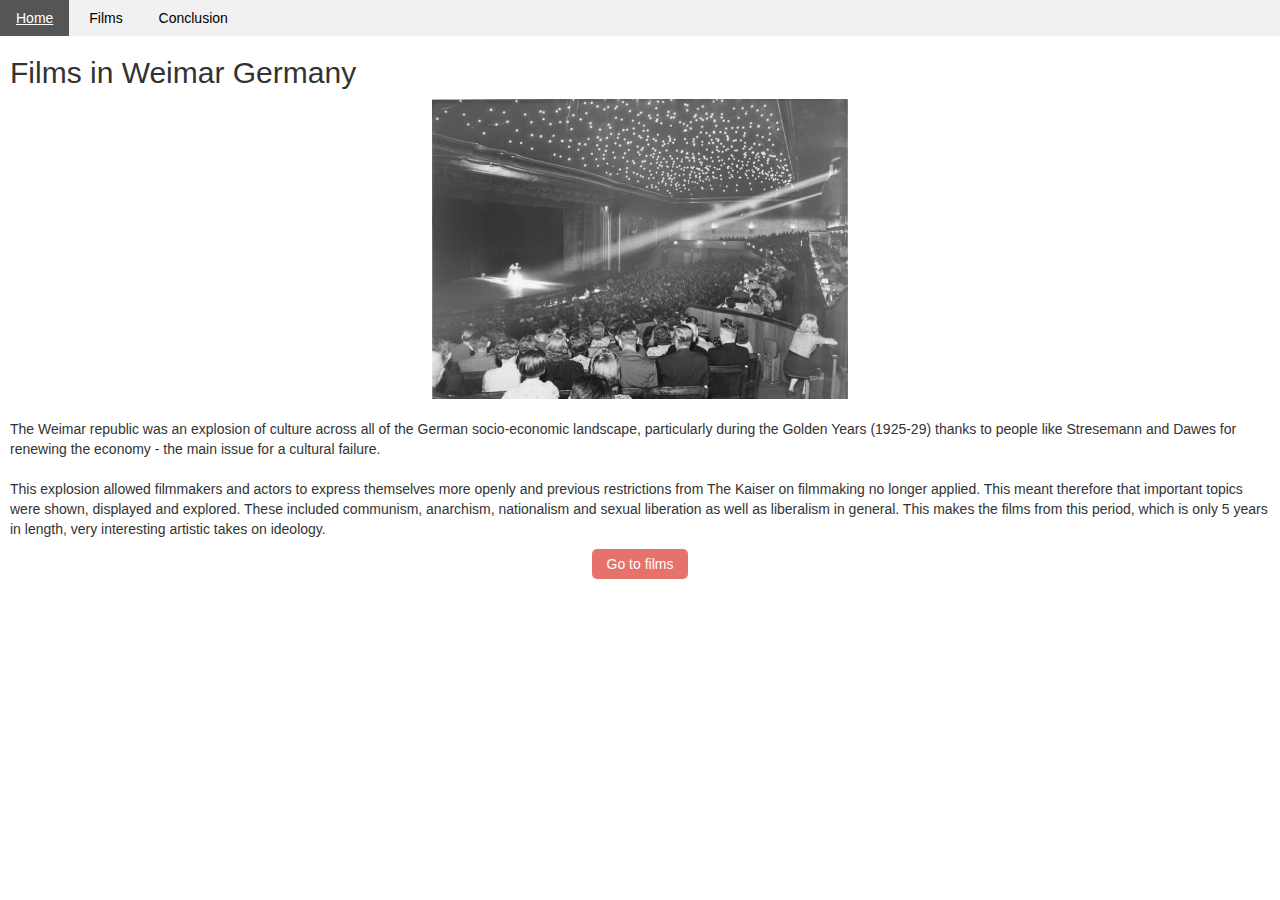
<file: index.html>
<!DOCTYPE html>
<html>
  <head>
    <link rel="stylesheet" type="text/css" href="css/bootstrap.min.css">
    <link rel="stylesheet" type="text/css" href="css/style.css">
    <title>Films in Weimar Germany</title>
    <link rel="shortcut icon" href="favicon.ico" />
  </head>
<body>
    <ul>
      <li><a href="index.html">Home</a></li>
      <li><a href="films.html">Films</a></li>
      <li><a href="conclusion.html">Conclusion</a></li>
    </ul>
  <div class="padding">
  <!-- ******** content ************ -->
  <h2>Films in Weimar Germany</h2>
  <div class="center"><img src="imgs/cinema.jpg" style="height:300px"/></div><br />
    <p>The Weimar republic was an explosion of culture across all of the German socio-economic landscape, particularly during the Golden Years (1925-29) thanks to people like Stresemann and Dawes for renewing the economy - the main issue for a cultural failure. 
<br /><br />
This explosion allowed filmmakers and actors to express themselves more openly and previous restrictions from The Kaiser on filmmaking no longer applied. This meant therefore that important topics were shown, displayed and explored. These included communism, anarchism, nationalism and sexual liberation as well as liberalism in general. This makes the films from this period, which is only 5 years in length, very interesting artistic takes on ideology.
</p>
  <!-- ******** content ************ -->
  <div class="center">
    <form action="films.html">
      <button type="submit">Go to films</button>
    </form>
  </div>
</div>
</body>
</html>
</file>
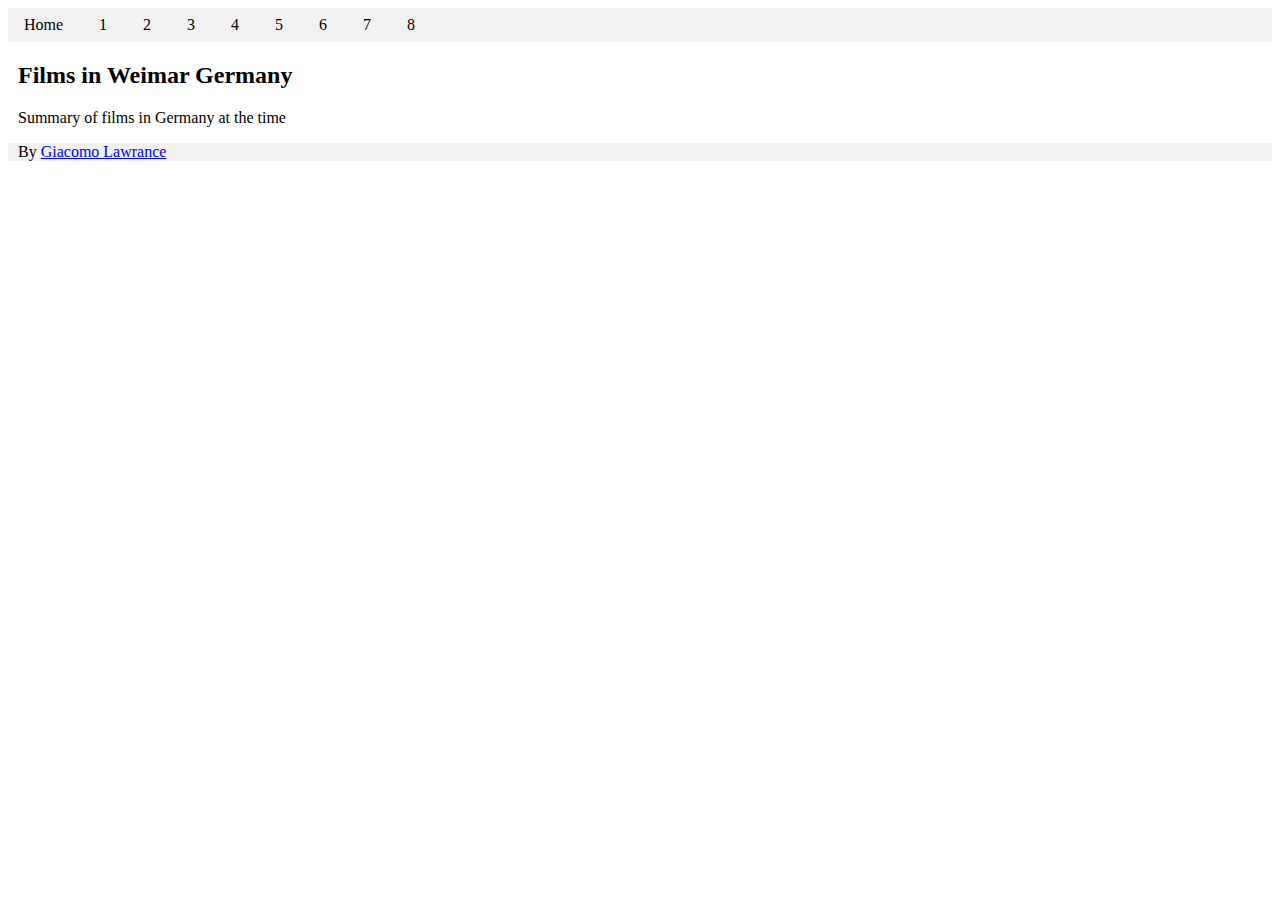
<file: 1.html>
<!DOCTYPE html>
<html>
  <head>
    <link rel="stylesheet" type="text/css" href="style.css">
    <title>Films in Weimar Germany</title>
  </head>
<body>
    <ul>
      <li><a href="index.html">Home</a></li>
      <li><a href="1.html">1</a></li>
      <li><a href="2.html">2</a></li>
      <li><a href="3.html">3</a></li>
      <li><a href="4.html">4</a></li>
      <li><a href="5.html">5</a></li>
      <li><a href="6.html">6</a></li>
      <li><a href="7.html">7</a></li>
      <li><a href="8.html">8</a></li>
    </ul>
  <div class="padding">
  <!-- ******** content ************ -->
  <h2>Films in Weimar Germany</h2>
    <p>Summary of films in Germany at the time</p>
  <!-- ******** content ************ -->
  </div>
  </body>
  <footer>
    <p class="padding">By <a href="http://giacomolaw.me/" target="_blank">Giacomo Lawrance</a></p>
  </footer>
</html>
</file>
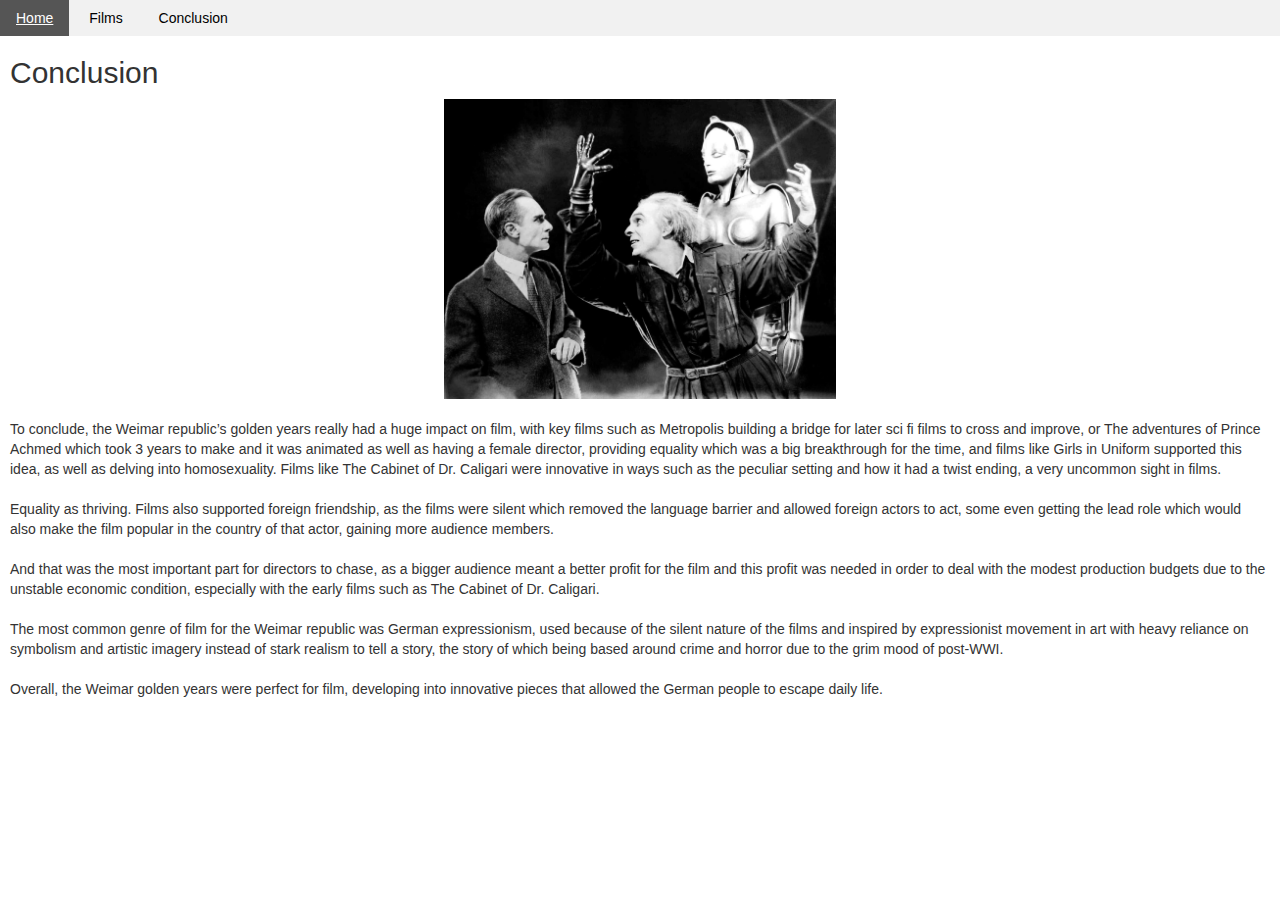
<file: conclusion.html>
<!DOCTYPE html>
<html>
  <head>
    <link rel="stylesheet" type="text/css" href="css/bootstrap.min.css">
    <link rel="stylesheet" type="text/css" href="css/style.css">
    <title>Conclusion - Films in Weimar Germany</title>
    <link rel="shortcut icon" href="favicon.ico" />
  </head>
<body>
    <ul>
      <li><a href="index.html">Home</a></li>
      <li><a href="films.html">Films</a></li>
      <li><a href="conclusion.html">Conclusion</a></li>
    </ul>
  <div class="padding">
  <!-- ******** content ************ -->
  <h2>Conclusion</h2>
  <div class="center"><img src="imgs/conclusion.jpg" style="height:300px"/></div><br />  
  <p>To conclude, the Weimar republic’s golden years really had a huge impact on film, with key films such as Metropolis building a bridge for later sci fi films to cross and improve, or The adventures of Prince Achmed which took 3 years to make and it was animated as well as having a female director, providing equality which was a big breakthrough for the time, and films like Girls in Uniform supported this idea, as well as delving into homosexuality. Films like The Cabinet of Dr. Caligari were innovative in ways such as the peculiar setting and how it had a twist ending, a very uncommon sight in films.
    <br /><br />
Equality as thriving. Films also supported foreign friendship, as the films were silent which removed the language barrier and allowed foreign actors to act, some even getting the lead role which would also make the film popular in the country of that actor, gaining more audience members. 
<br /><br />
And that was the most important part for directors to chase, as a bigger audience meant a better profit for the film and this profit was needed in order to deal with the modest production budgets due to the unstable economic condition, especially with the early films such as The Cabinet of Dr. Caligari. 
<br /><br />
The most common genre of film for the Weimar republic was German expressionism, used because of the silent nature of the films and inspired by expressionist movement in art with heavy reliance on symbolism and artistic imagery instead of stark realism to tell a story, the story of which being based around crime and horror due to the grim mood of post-WWI.
<br /><br />
Overall, the Weimar golden years were perfect for film, developing into innovative pieces that allowed the German people to escape daily life.</p>
  <!-- ******** content ************ -->
  </div>
  </body>
</html>
</file>
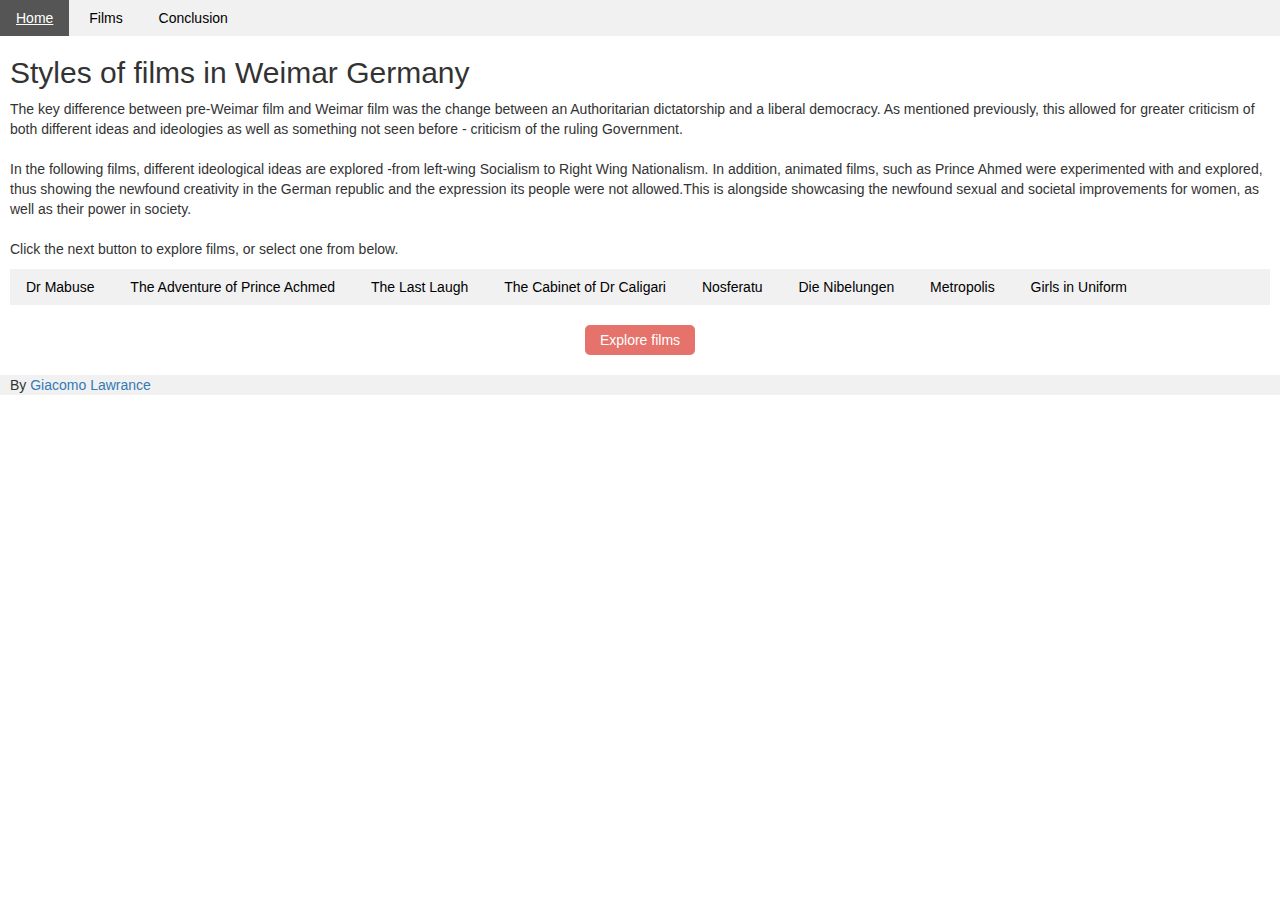
<file: films.html>
<!DOCTYPE html>
<html>
  <head>
    <link rel="stylesheet" type="text/css" href="css/bootstrap.min.css">
    <link rel="stylesheet" type="text/css" href="css/style.css">
    <title>Introduction - Films in Weimar Germany</title>
    <link rel="shortcut icon" href="favicon.ico" />
  </head>
<body>
    <ul>
      <li><a href="index.html">Home</a></li>
      <li><a href="films.html">Films</a></li>
      <li><a href="conclusion.html">Conclusion</a></li>
    </ul>
  <div class="padding">
  <!-- ******** content ************ -->
  <h2>Styles of films in Weimar Germany</h2>
    <p>The key difference between pre-Weimar film and Weimar film was the change between an Authoritarian dictatorship and a liberal democracy. As mentioned previously, this allowed for greater criticism of both different ideas and ideologies as well as something not seen before - criticism of the ruling Government. 
<br /><br />
In the following films, different ideological ideas are explored -from left-wing Socialism to Right Wing Nationalism. In addition, animated films, such as Prince Ahmed were experimented with and explored, thus showing the newfound creativity in the German republic and the expression its people were not allowed.This is alongside showcasing the newfound sexual and societal improvements for women, as well as their power in society. 
<br /><br />
      Click the next button to explore films, or select one from below.</p>
  <ul> 
      <li><a href="film/1mabuse.html">Dr Mabuse</a></li>
      <li><a href="film/2adventure.html">The Adventure of Prince Achmed</a></li>
      <li><a href="film/3laugh.html">The Last Laugh</a></li>
    <li><a href="film/4cabinet.html">The Cabinet of Dr Caligari</a></li>
    <li><a href="film/5nosferatu.html">Nosferatu</a></li>
    <li><a href="film/6die.html">Die Nibelungen</a></li>
    <li><a href="film/7metropolis.html">Metropolis</a></li>
    <li><a href="film/8uniform.html">Girls in Uniform</a></li>
    </ul>
    <br />
<div class="center">
  <form action="film/1mabuse.html">
    <button type="submit">Explore films</button>
  </form>
</div>
<br />
  <!-- ******** content ************ -->
  </div>
  </body>
  <footer>
    <p class="padding">By <a href="http://giacomolaw.me/" target="_blank">Giacomo Lawrance</a></p>
  </footer>
</html>
</file>
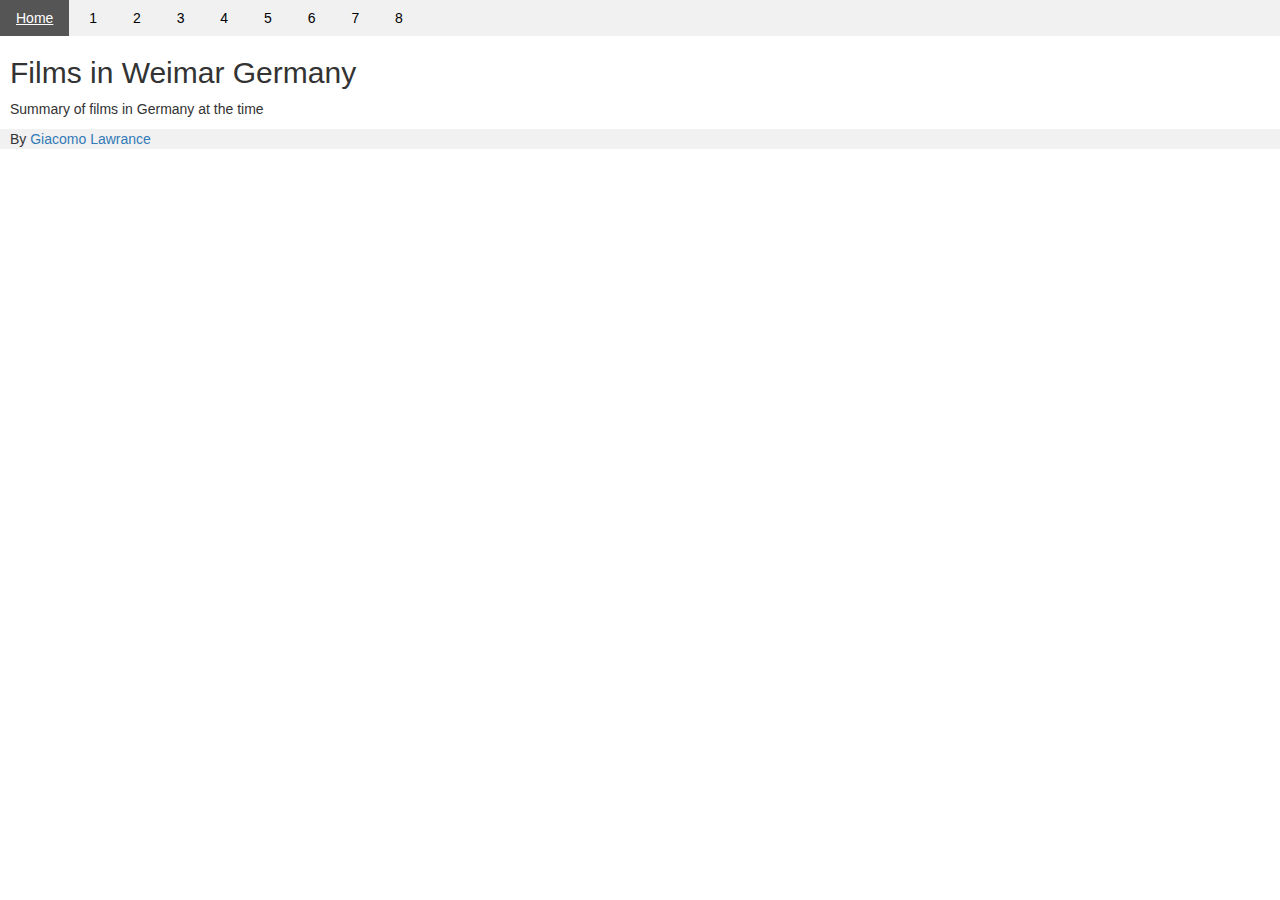
<file: intro.html>
<!DOCTYPE html>
<html>
  <head>
    <link rel="stylesheet" type="text/css" href="css/bootstrap.min.css">
    <link rel="stylesheet" type="text/css" href="css/style.css">
    <title>Introduction - Films in Weimar Germany</title>
  </head>
<body>
    <ul>
      <li><a href="index.html">Home</a></li>
      <li><a href="1.html">1</a></li>
      <li><a href="2.html">2</a></li>
      <li><a href="3.html">3</a></li>
      <li><a href="4.html">4</a></li>
      <li><a href="5.html">5</a></li>
      <li><a href="6.html">6</a></li>
      <li><a href="7.html">7</a></li>
      <li><a href="8.html">8</a></li>
    </ul>
  <div class="padding">
  <!-- ******** content ************ -->
  <h2>Films in Weimar Germany</h2>
    <p>Summary of films in Germany at the time</p>
  <!-- ******** content ************ -->
  </div>
  </body>
  <footer>
    <p class="padding">By <a href="http://giacomolaw.me/" target="_blank">Giacomo Lawrance</a></p>
  </footer>
</html>
</file>
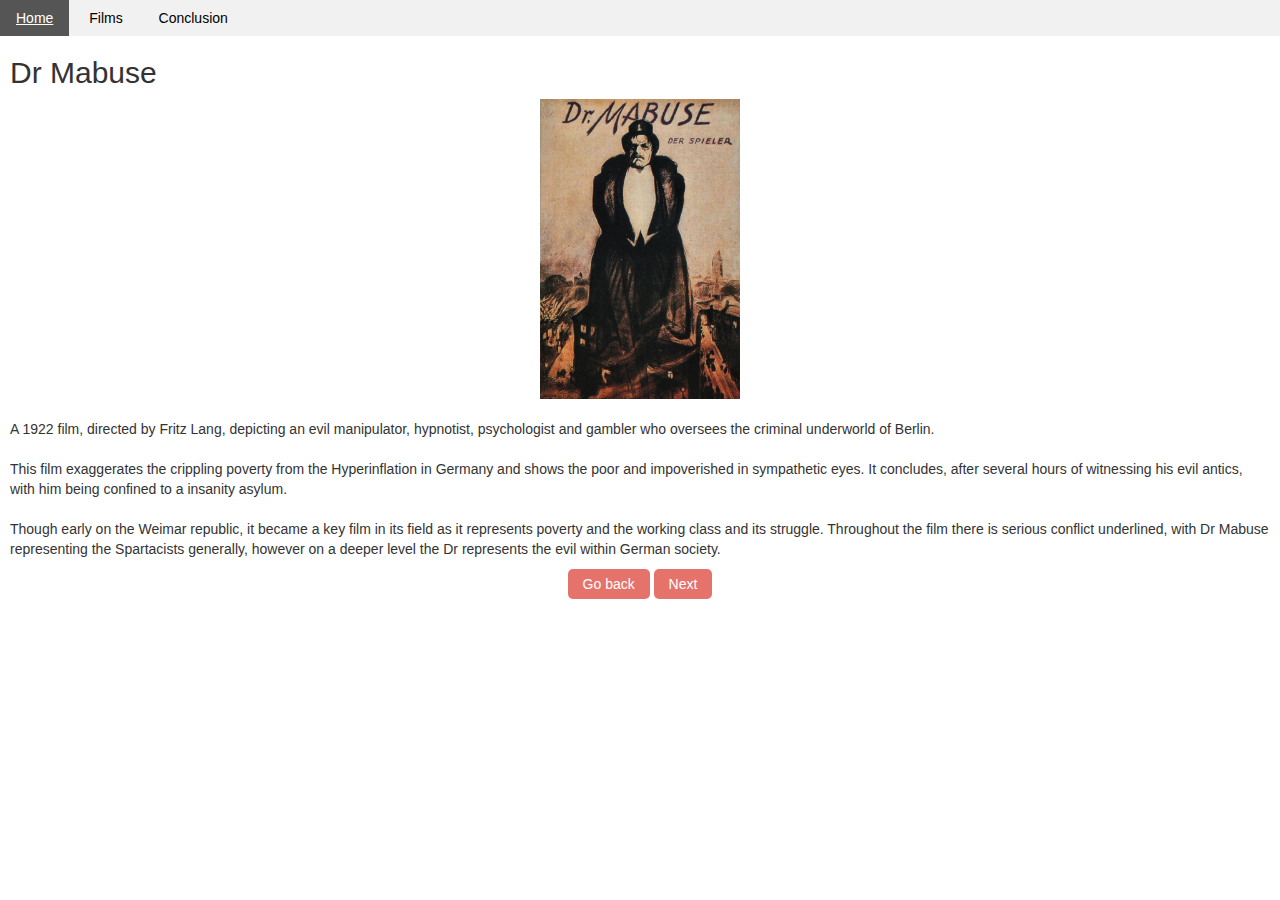
<file: film/1mabuse.html>
<!DOCTYPE html>
<html>
  <head>
    <link rel="stylesheet" type="text/css" href="../css/bootstrap.min.css">
    <link rel="stylesheet" type="text/css" href="../css/style.css">
    <title>Dr Mabuse - Films in Weimar Germany</title>
    <link rel="shortcut icon" href="../favicon.ico" />
  </head>
<body>
    <ul>
      <li><a href="../index.html">Home</a></li>
      <li><a href="../films.html">Films</a></li>
      <li><a href="../conclusion.html">Conclusion</a></li>
    </ul>
  <div class="padding">
  <!-- ******** content ************ -->
  <h2>Dr Mabuse</h2>
  <div class="center"><img src="../imgs/mabuse.jpg" style="height:300px"/></div><br />
    <p>A 1922 film, directed by Fritz Lang, depicting an evil manipulator, hypnotist, psychologist and  gambler who oversees the criminal underworld of Berlin. 
<br /><br />
This film exaggerates the crippling poverty from the Hyperinflation in Germany and shows the poor and impoverished in sympathetic eyes. It concludes, after several hours of witnessing his evil antics, with him being confined to a insanity asylum. 
<br /><br />
Though early on the Weimar republic, it became a key film in its field as it represents poverty and the working class and its struggle. Throughout the film there is serious conflict underlined, with Dr Mabuse representing the Spartacists generally, however on a deeper level the Dr represents the evil within German society. 
</p>
<!-- ********** content *********** -->
<div id="outer">
  <div class="inner">
    <form action="films.html">
      <button type="submit">Go back</button>
    </form>
  </div>
  <div class="inner">
    <form action="2adventure.html">
      <button type="submit">Next</button>
    </form>
  </div>
</div>
<br />
  </div>
  </body>
</html>
</file>
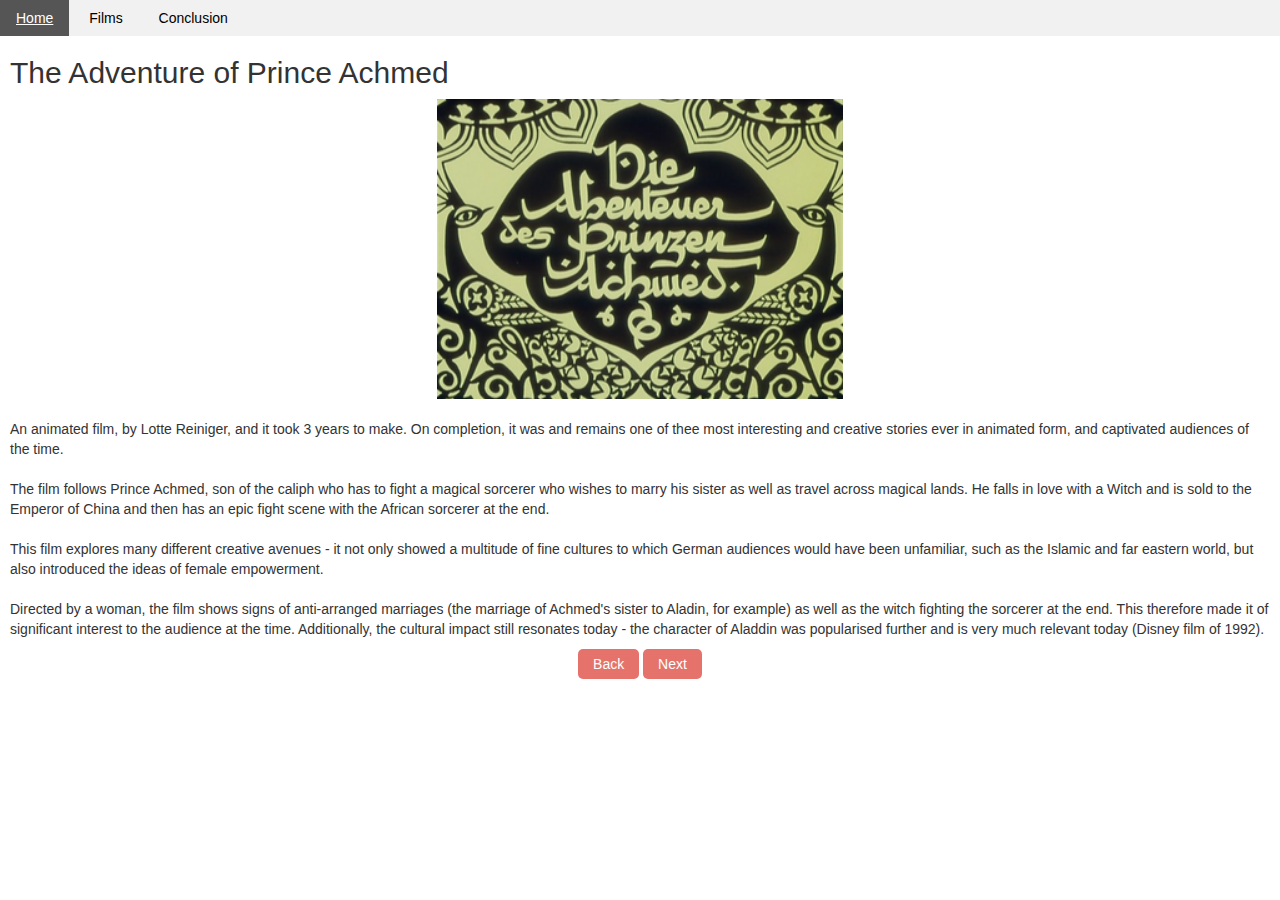
<file: film/2adventure.html>
<!DOCTYPE html>
<html>
  <head>
    <link rel="stylesheet" type="text/css" href="../css/bootstrap.min.css">
    <link rel="stylesheet" type="text/css" href="../css/style.css">
    <title>The Adventure of Prince Achmed - Films in Weimar Germany</title>
    <link rel="shortcut icon" href="../favicon.ico" />
  </head>
<body>
    <ul>
      <li><a href="../index.html">Home</a></li>
      <li><a href="../films.html">Films</a></li>
      <li><a href="../conclusion.html">Conclusion</a></li>
    </ul>
  <div class="padding">
  <!-- ******** content ************ -->
  <h2>The Adventure of Prince Achmed</h2>
  <div class="center"><img src="../imgs/PrinzenAchmedTitle.png" style="height:300px"/></div><br />
    <p>An animated film, by Lotte Reiniger, and it took 3 years to make. On completion, it was and remains one of thee most interesting and creative stories ever in animated form, and captivated audiences of the time. 
<br /><br />
The film follows Prince Achmed, son of the caliph who has to fight a magical sorcerer who wishes to marry his sister as well as travel across magical lands. He falls in love with a Witch and is sold to the Emperor of China and then has an epic fight scene with the African sorcerer at the end. 
<br /><br />
This film explores many different creative avenues - it not only showed a multitude of fine cultures to which German audiences would have been unfamiliar, such as the Islamic and far eastern world, but also introduced the ideas of female empowerment.
<br /><br />
Directed by a woman, the film shows signs of anti-arranged marriages (the marriage of Achmed's sister to Aladin, for example) as well as the witch fighting the sorcerer at the end. This therefore made it of significant interest to the audience at the time. Additionally, the cultural impact still resonates today - the character of Aladdin was popularised further and is very much relevant today (Disney film of 1992).
</p>
  <!-- ******** content ************ -->
<div id="outer">
  <div class="inner">
    <form action="1mabuse.html">
      <button type="submit">Back</button>
    </form>
  </div>
  <div class="inner">
    <form action="3laugh.html">
      <button type="submit">Next</button>
    </form>
  </div>
</div>
<br />
  </div>
  </body>
</html>
</file>
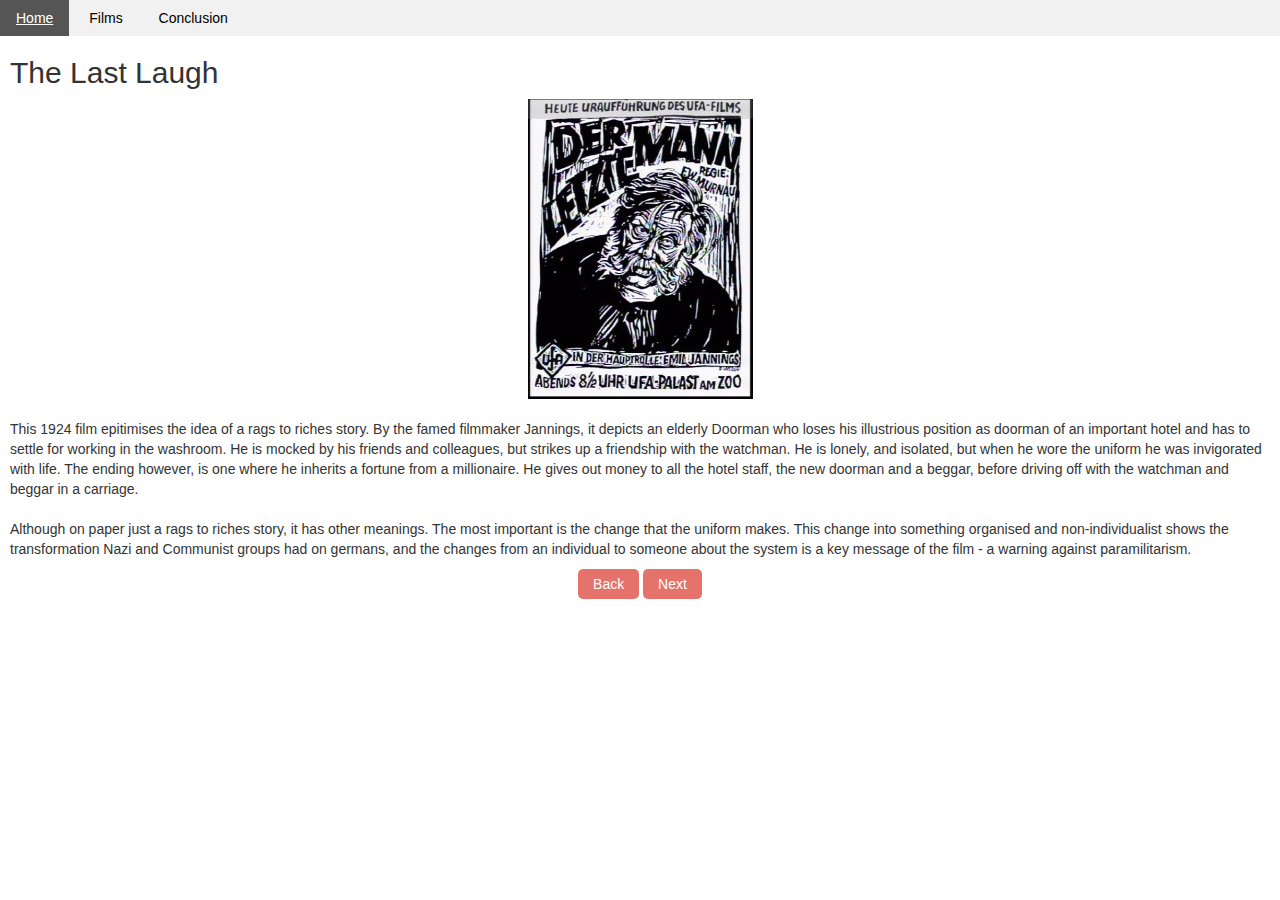
<file: film/3laugh.html>
<!DOCTYPE html>
<html>
  <head>
    <link rel="stylesheet" type="text/css" href="../css/bootstrap.min.css">
    <link rel="stylesheet" type="text/css" href="../css/style.css">
    <title>The Last Laugh - Films in Weimar Germany</title>
    <link rel="shortcut icon" href="../favicon.ico" />
  </head>
<body>
    <ul>
      <li><a href="../index.html">Home</a></li>
      <li><a href="../films.html">Films</a></li>
      <li><a href="../conclusion.html">Conclusion</a></li>
    </ul>
  <div class="padding">
  <!-- ******** content ************ -->
  <h2>The Last Laugh</h2>
  <div class="center"><img src="../imgs/Lastlaughposter.jpg" style="height:300px"/></div><br />
    <p>This 1924 film epitimises the idea of a rags to riches story. By the famed filmmaker Jannings, it depicts an elderly Doorman who loses his illustrious position as doorman of an important hotel and has to settle for working in the washroom. He is mocked by his friends and colleagues, but strikes up a friendship with the watchman. He is lonely, and isolated, but when he wore the uniform he was invigorated with life. The ending however, is one where he inherits a fortune from a millionaire. He gives out money to all the hotel staff, the new doorman and a beggar, before driving off with the watchman and beggar in a carriage. 
<br /><br />
Although on paper just a rags to riches story, it has other meanings. The most important is the change that the uniform makes. This change into something organised and non-individualist shows the transformation Nazi and Communist groups had on germans, and the changes from an individual to someone about the system is a key message of the film - a warning against paramilitarism. 
</p>
<!-- ******** content ************ -->
<div id="outer">
  <div class="inner">
    <form action="2adventure.html">
      <button type="submit">Back</button>
    </form>
  </div>
  <div class="inner">
    <form action="4cabinet.html">
      <button type="submit">Next</button>
    </form>
  </div>
</div>
<br />
  </div>
  </body>
</html>
</file>
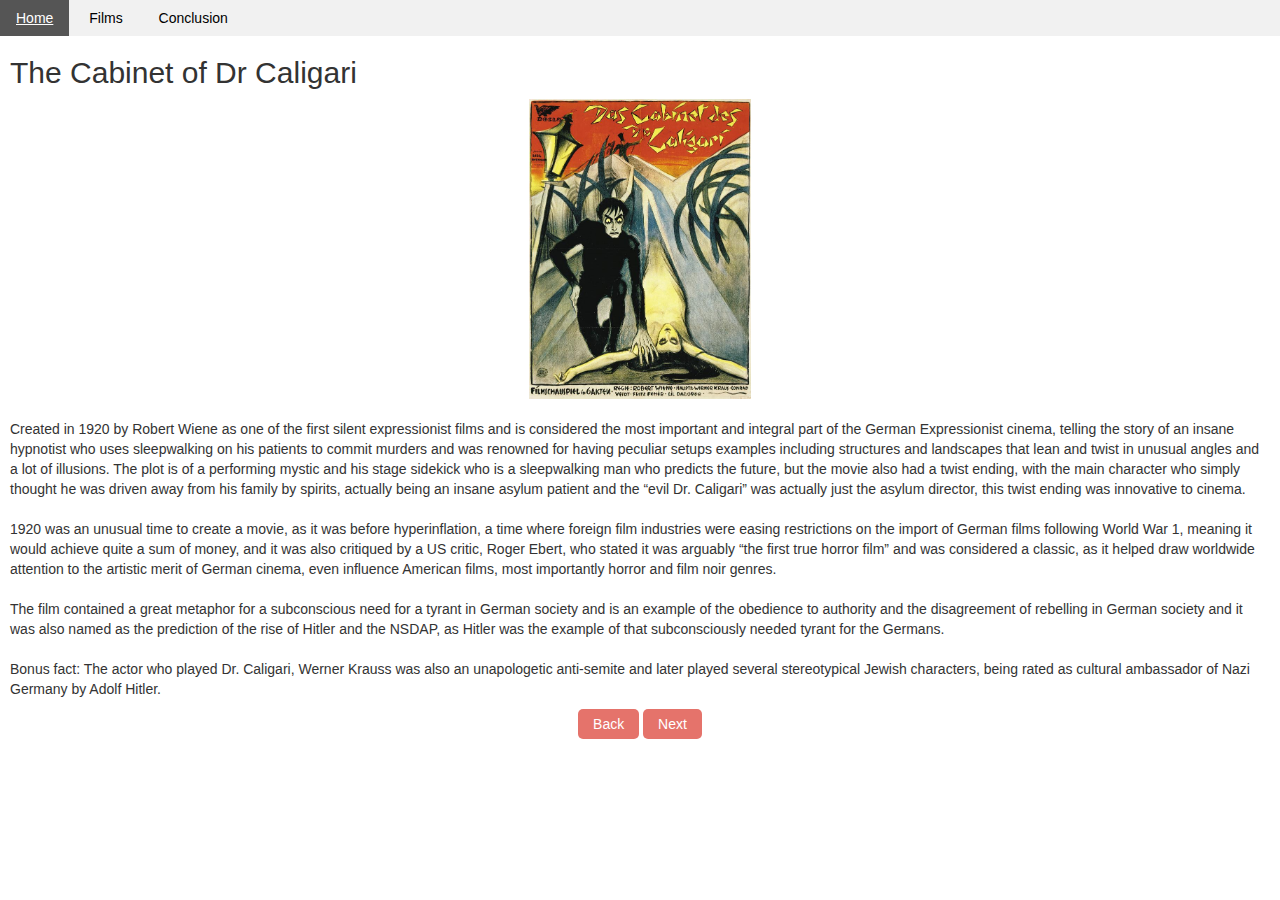
<file: film/4cabinet.html>
<!DOCTYPE html>
<html>
  <head>
    <link rel="stylesheet" type="text/css" href="../css/bootstrap.min.css">
    <link rel="stylesheet" type="text/css" href="../css/style.css">
    <title>The Cabinet of Dr Caligari - Films in Weimar Germany</title>
    <link rel="shortcut icon" href="../favicon.ico" />
  </head>
<body>
    <ul>
      <li><a href="../index.html">Home</a></li>
      <li><a href="../films.html">Films</a></li>
      <li><a href="../conclusion.html">Conclusion</a></li>
    </ul>
  <div class="padding">
  <!-- ******** content ************ -->
  <h2>The Cabinet of Dr Caligari</h2>
  <div class="center"><img src="../imgs/cabinet.jpg" style="height:300px"/></div><br />
    <p>Created in 1920 by Robert Wiene as one of the first silent expressionist films and is considered the most important and integral part of the German Expressionist cinema, telling the story of an insane hypnotist who uses sleepwalking on his patients to commit murders and was renowned for having peculiar setups examples including structures and landscapes that lean and twist in unusual angles and a lot of illusions. The plot is of a performing mystic and his stage sidekick who is a sleepwalking man who predicts the future, but the movie also had a twist ending, with the main character who simply thought he was driven away from his family by spirits, actually being an insane asylum patient and the “evil Dr. Caligari” was actually just the asylum director, this twist ending was innovative to cinema.
<br /><br />
1920 was an unusual time to create a movie, as it was before hyperinflation, a time where foreign film industries were easing restrictions on the import of German films following World War 1, meaning it would achieve quite a sum of money, and it was also critiqued by a US critic, Roger Ebert, who stated it was arguably “the first true horror film” and was considered a classic, as it helped draw worldwide attention to the artistic merit of German cinema, even influence American films, most importantly horror and film noir genres.
<br /><br />
The film contained a great metaphor for a subconscious need for a tyrant in German society and is an example of the obedience to authority and the disagreement of rebelling in German society and it was also named as the prediction of the rise of Hitler and the NSDAP, as Hitler was the example of that subconsciously needed tyrant for the Germans. 
<br /><br />
Bonus fact: The actor who played Dr. Caligari, Werner Krauss was also an unapologetic anti-semite and later played several stereotypical Jewish characters, being rated as cultural ambassador of Nazi Germany by Adolf Hitler.
</p>
  <!-- ******** content ************ -->
<div id="outer">
  <div class="inner">
    <form action="3laugh.html">
      <button type="submit">Back</button>
    </form>
  </div>
  <div class="inner">
    <form action="5nosferatu.html">
      <button type="submit">Next</button>
    </form>
  </div>
</div>
  </div>
  </body>
</html>
</file>
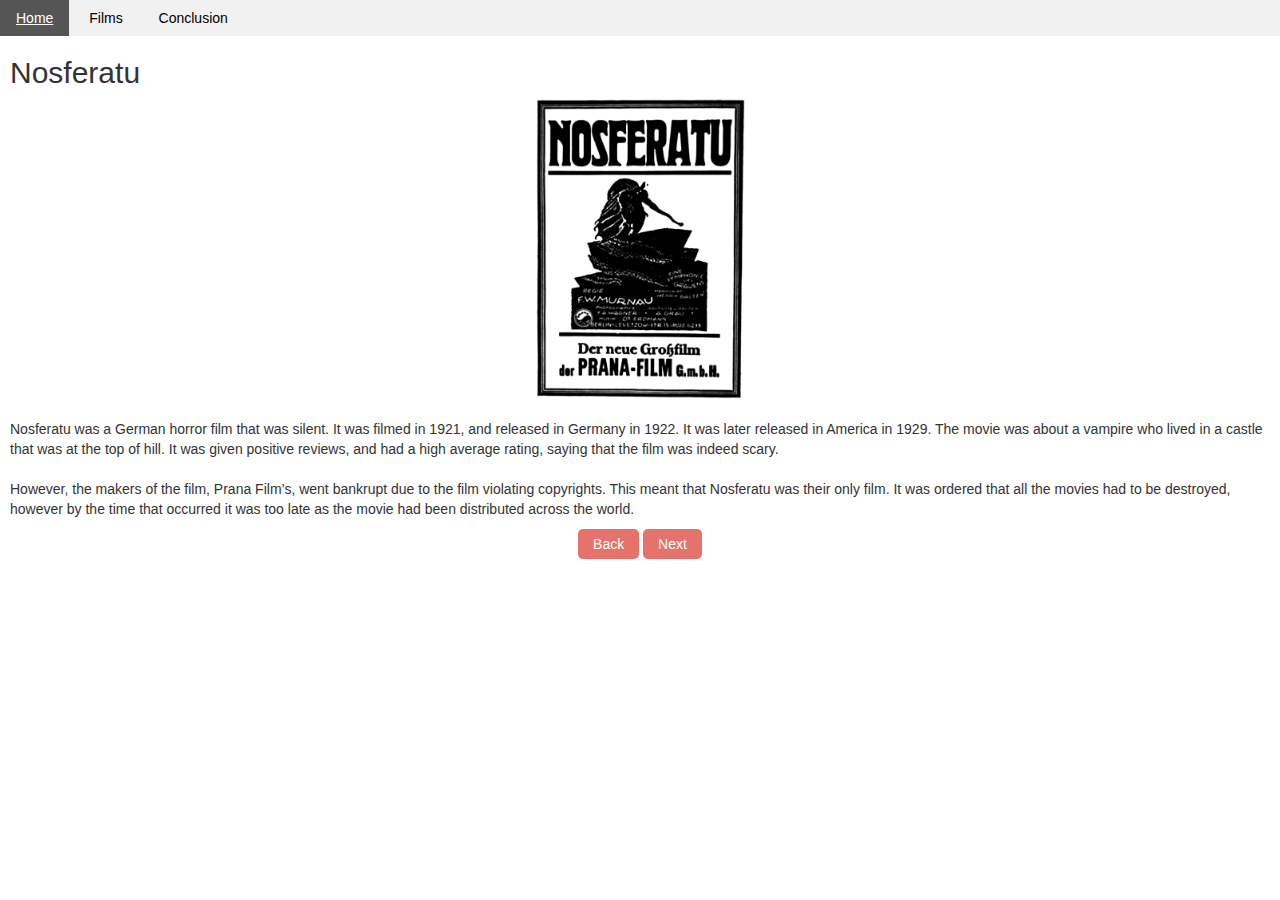
<file: film/5nosferatu.html>
<!DOCTYPE html>
<html>
  <head>
    <link rel="stylesheet" type="text/css" href="../css/bootstrap.min.css">
    <link rel="stylesheet" type="text/css" href="../css/style.css">
    <title>Nosferatu - Films in Weimar Germany</title>
    <link rel="shortcut icon" href="../favicon.ico" />
  </head>
<body>
    <ul>
      <li><a href="../index.html">Home</a></li>
      <li><a href="../films.html">Films</a></li>
      <li><a href="../conclusion.html">Conclusion</a></li>
    </ul>
  <div class="padding">
  <!-- ******** content ************ -->
  <h2>Nosferatu</h2>
  <div class="center"><img src="../imgs/Nosferatuposter.jpg" style="height:300px"/></div><br />
    <p>Nosferatu was a German horror film that was silent. It was filmed in 1921, and released in Germany in 1922. It was later released in America in 1929. The movie was about a vampire who lived in a castle that was at the top of hill. It was given positive reviews, and had a high average rating, saying that the film was indeed scary. 
<br /><br />
However, the makers of the film, Prana Film’s, went bankrupt due to the film violating copyrights. This meant that Nosferatu was their only film. It was ordered that all the movies had to be destroyed, however by the time that occurred it was too late as the movie had been distributed across the world.
</p>
  <!-- ******** content ************ -->
<div id="outer">
  <div class="inner">
    <form action="4cabinet.html">
      <button type="submit">Back</button>
    </form>
  </div>
  <div class="inner">
    <form action="6die.html">
      <button type="submit">Next</button>
    </form>
  </div>
</div>
  </div>
  </body>
</html>
</file>
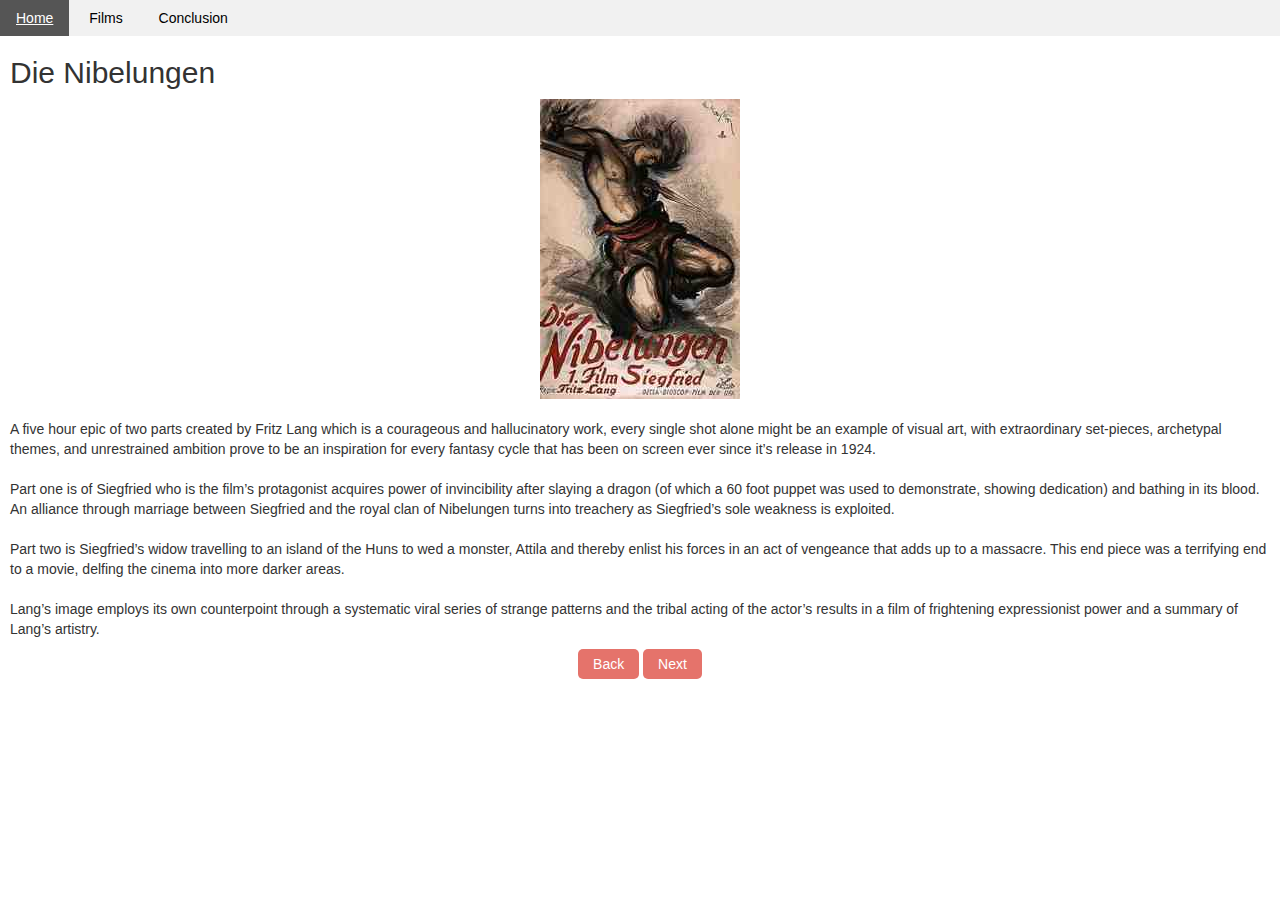
<file: film/6die.html>
<!DOCTYPE html>
<html>
  <head>
    <link rel="stylesheet" type="text/css" href="../css/bootstrap.min.css">
    <link rel="stylesheet" type="text/css" href="../css/style.css">
    <title>Die Nibelungen - Films in Weimar Germany</title>
    <link rel="shortcut icon" href="../favicon.ico"/>
  </head>
<body>
    <ul>
      <li><a href="../index.html">Home</a></li>
      <li><a href="../films.html">Films</a></li>
      <li><a href="../conclusion.html">Conclusion</a></li>
    </ul>
  <div class="padding">
  <!-- ******** content ************ -->
  <h2>Die Nibelungen</h2>
  <div class="center"><img src="../imgs/Nibelung.jpg" style="height:300px"/></div><br />
    <p>A five hour epic of two parts created by Fritz Lang which is a courageous and hallucinatory work, every single shot alone might be an example of visual art, with extraordinary set-pieces, archetypal themes, and unrestrained ambition prove to be an inspiration for every fantasy cycle that has been on screen ever since it’s release in 1924.
<br /><br />
Part one is of Siegfried who is the film’s protagonist acquires power of invincibility after slaying a dragon (of which a 60 foot puppet was used to demonstrate, showing dedication) and bathing in its blood. An alliance through marriage between Siegfried and the royal clan of Nibelungen turns into treachery as Siegfried’s sole weakness is exploited.
<br /><br />
Part two is Siegfried’s widow travelling to an island of the Huns to wed a monster, Attila and thereby enlist his forces in an act of vengeance that adds up to a massacre. This end piece was a terrifying end to a movie, delfing the cinema into more darker areas.
<br /><br />
Lang’s image employs its own counterpoint through a systematic viral series of strange patterns and the tribal acting of the actor’s results in a film of frightening expressionist power and a summary of Lang’s artistry.
</p>
  <!-- ******** content ************ -->
<div id="outer">
  <div class="inner">
    <form action="5nosferatu.html">
      <button type="submit">Back</button>
    </form>
  </div>
  <div class="inner">
    <form action="7metropolis.html">
      <button type="submit">Next</button>
    </form>
  </div>
</div>
  </div>
  </body>
</html>
</file>
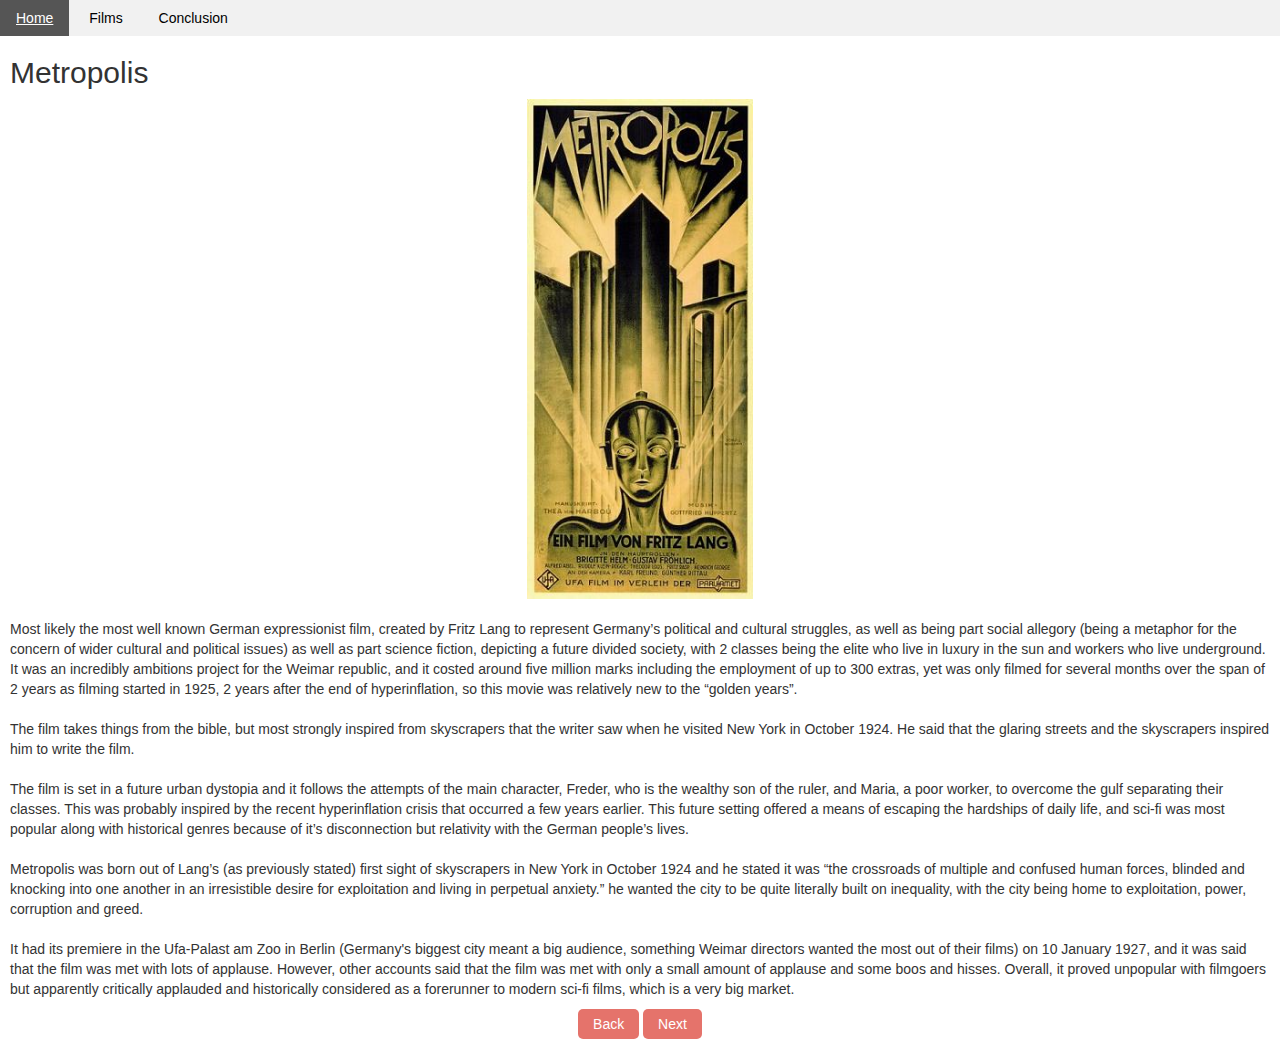
<file: film/7metropolis.html>
<!DOCTYPE html>
<html>
  <head>
    <link rel="stylesheet" type="text/css" href="../css/bootstrap.min.css">
    <link rel="stylesheet" type="text/css" href="../css/style.css">
    <title>Metropolis - Films in Weimar Germany</title>
    <link rel="shortcut icon" href="../favicon.ico" />
  </head>
<body>
    <ul>
      <li><a href="../index.html">Home</a></li>
      <li><a href="../films.html">Films</a></li>
      <li><a href="../conclusion.html">Conclusion</a></li>
    </ul>
  <div class="padding">
  <!-- ******** content ************ -->
  <h2>Metropolis</h2>
  <div class="center"><img src="../imgs/Metropolisposter.jpg" style="height:500px"/></div><br />
    <p>Most likely the most well known German expressionist film, created by Fritz Lang to represent Germany’s political and cultural struggles, as well as being part social allegory (being a metaphor for the concern of wider cultural and political issues) as well as part science fiction, depicting a future divided society, with 2 classes being the elite who live in luxury in the sun and workers who live underground. It was an incredibly ambitions project for the Weimar republic, and it costed around five million marks including the employment of up to 300 extras, yet was only filmed for several months over the span of 2 years as filming started in 1925, 2 years after the end of hyperinflation, so this movie was relatively new to the “golden years”.
<br /><br />
The film takes things from the bible, but most strongly inspired from skyscrapers that the writer saw when he visited New York in October 1924. He said that the glaring streets and the skyscrapers inspired him to write the film.
<br /><br />
The film is set in a future urban dystopia and it follows the attempts of the main character, Freder, who is the wealthy son of the ruler, and Maria, a poor worker, to overcome the gulf separating their classes. This was probably inspired by the recent hyperinflation crisis that occurred a few years earlier. This future setting offered a means of escaping the hardships of daily life, and sci-fi was most popular along with historical genres because of it’s disconnection but relativity with the German people’s lives.
<br /><br />
Metropolis was born out of Lang’s (as previously stated) first sight of skyscrapers in New York in October 1924 and he stated it was “the crossroads of multiple and confused human forces, blinded and knocking into one another in an irresistible desire for exploitation and living in perpetual anxiety.” he wanted the city to be quite literally built on inequality, with the city being home to exploitation, power, corruption and greed.
<br /><br />
It had its premiere in the Ufa-Palast am Zoo in Berlin (Germany's biggest city meant a big audience, something Weimar directors wanted the most out of their films) on 10 January 1927, and it was said that the film was met with lots of applause. However, other accounts said that the film was met with only a small amount of applause and some boos and hisses. Overall, it proved unpopular with filmgoers but apparently critically applauded and historically considered as a forerunner to modern sci-fi films, which is a very big market.
</p>
  <!-- ******** content ************ -->
<div id="outer">
  <div class="inner">
    <form action="6die.html">
      <button type="submit">Back</button>
    </form>
  </div>
  <div class="inner">
    <form action="8uniform.html">
      <button type="submit">Next</button>
    </form>
  </div>
</div>
  </div>
  </body>
</html>
</file>
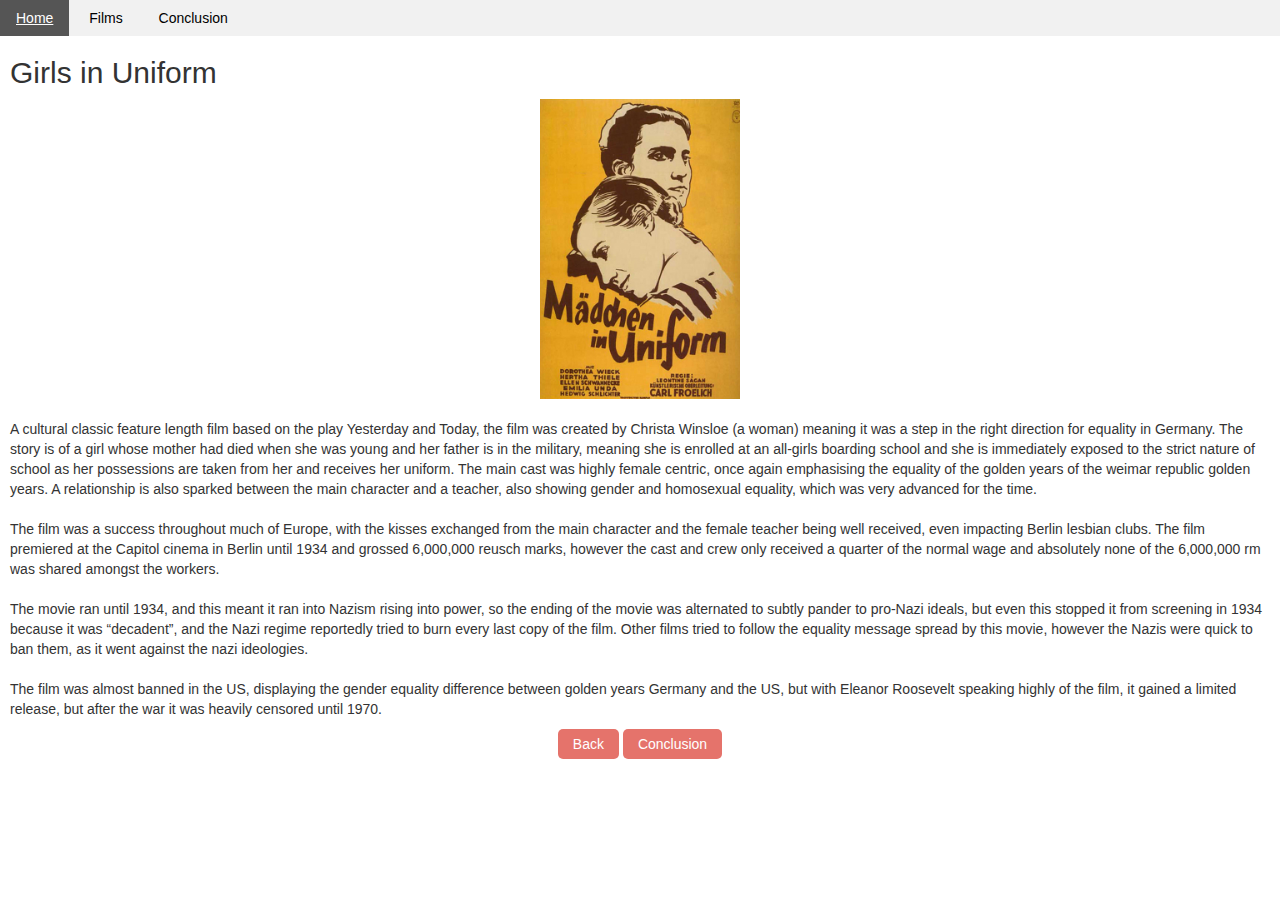
<file: film/8uniform.html>
<!DOCTYPE html>
<html>
  <head>
    <link rel="stylesheet" type="text/css" href="../css/bootstrap.min.css">
    <link rel="stylesheet" type="text/css" href="../css/style.css">
    <title>Girls in Uniform - Films in Weimar Germany</title>
    <link rel="shortcut icon" href="../favicon.ico" />
  </head>
<body>
    <ul>
      <li><a href="../index.html">Home</a></li>
      <li><a href="../films.html">Films</a></li>
      <li><a href="../conclusion.html">Conclusion</a></li>
    </ul>
  <div class="padding">
  <!-- ******** content ************ -->
  <h2>Girls in Uniform</h2>
  <div class="center"><img src="../imgs/girls.jpg" style="height:300px"/></div><br />
    <p>A cultural classic feature length film based on the play Yesterday and Today, the film was created by Christa Winsloe (a woman) meaning it was a step in the right direction for equality in Germany. The story is of a girl whose mother had died when she was young and her father is in the military, meaning she is enrolled at an all-girls boarding school and she is immediately exposed to the strict nature of school as her possessions are taken from her and receives her uniform. The main cast was highly female centric, once again emphasising the equality of the golden years of the weimar republic golden years. A relationship is also sparked between the main character and a teacher, also showing gender and homosexual equality, which was very advanced for the time.
<br /><br />
The film was a success throughout much of Europe, with the kisses exchanged from the main character and the female teacher being well received, even impacting Berlin lesbian clubs. The film premiered at the Capitol cinema in Berlin until 1934 and grossed 6,000,000 reusch marks, however the cast and crew only received a quarter of the normal wage and absolutely none of the 6,000,000 rm was shared amongst the workers.
<br /><br />
The movie ran until 1934, and this meant it ran into Nazism rising into power, so the ending of the movie was alternated to subtly pander to pro-Nazi ideals, but even this stopped it from screening in 1934 because it was “decadent”, and the Nazi regime reportedly tried to burn every last copy of the film. Other films tried to follow the equality message spread by this movie, however the Nazis were quick to ban them, as it went against the nazi ideologies.
<br /><br />
The film was almost banned in the US, displaying the gender equality difference between golden years Germany and the US, but with Eleanor Roosevelt speaking highly of the film, it gained a limited release, but after the war it was heavily censored until 1970.
</p>
  <!-- ******** content ************ -->
<div id="outer">
  <div class="inner">
    <form action="7metropolis.html">
      <button type="submit">Back</button>
    </form>
  </div>
  <div class="inner">
    <form action="../conclusion.html">
      <button type="submit">Conclusion</button>
    </form>
  </div>
</div>
  </div>
  </body>
</html>
</file>
<file: css/style.css>
footer {
    display: block;
    background-color: #f1f1f1;
}

ul {
    list-style-type: none;
    margin: 0;
    padding: 0;
    background-color: #f1f1f1;
}

ul li {
    display: inline-block;
}

li a {
     display: block;
     color: #000;
     padding: 8px 16px;
     text-decoration: none;
}

li a:hover {
      background-color: #555;
      color: white;
}

.padding {
  padding-left: 10px;
  padding-right: 10px;
}

.center {
  text-align: center;
}

button {
  padding:5px 15px; 
  background: #e5736b; 
  border:0 none;
  cursor:pointer;
  -webkit-border-radius: 5px;
  border-radius: 5px;
  color: #fff;
}

button:hover {
    background-color: #c96760;
}

/* button siding */
.left {
  text-align: left;
}

.right {
  text-align: right;
}

#outer
{
    width:100%;
    text-align: center;
}
.inner
{
    display: inline-block;
}

.vertical1 {
    list-style-type: none;
    margin: 0;
    padding: 0;
}

.vertical2 {
    display: block;
    width: 60px;
    background-color: #dddddd;
}
</file>
<file: style.css>
footer {
    display: block;
    background-color: #f1f1f1;
}

ul {
    list-style-type: none;
    margin: 0;
    padding: 0;
    background-color: #f1f1f1;
}

ul li {
    display: inline-block;
}

li a {
     display: block;
     color: #000;
     padding: 8px 16px;
     text-decoration: none;
}

li a:hover {
      background-color: #555;
      color: white;
}

.padding {
  padding-left: 10px;
}
</file>
